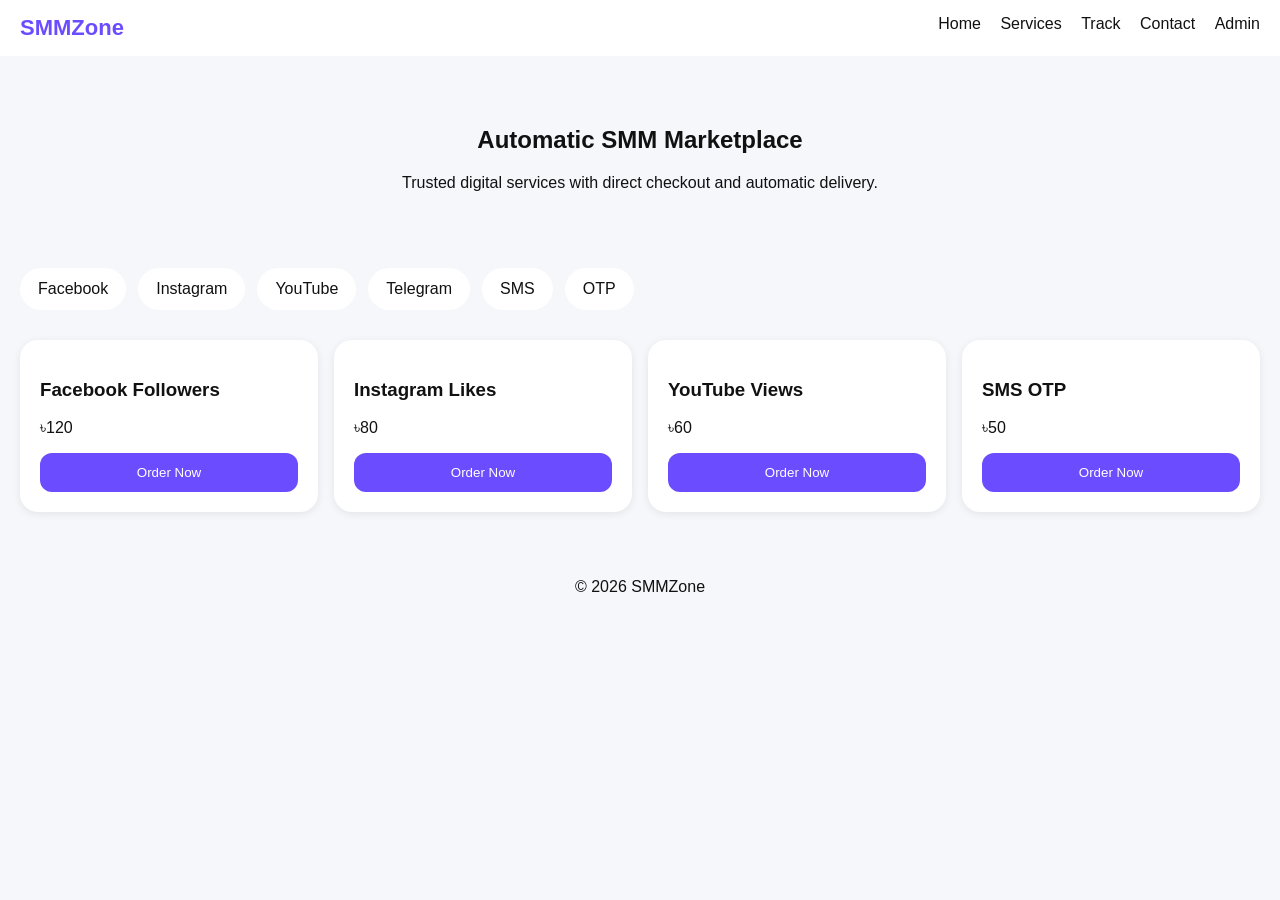
<file: index.html>
<!DOCTYPE html>
<html>
<head>
<meta charset='UTF-8'>
<meta name='viewport' content='width=device-width, initial-scale=1.0'>
<title>SMMZone Pro</title>
<link rel='stylesheet' href='style.css'>
</head>
<body>
<header class='header'>
<div class='logo'>SMMZone</div>
<nav>
<a href='index.html'>Home</a>
<a href='services.html'>Services</a>
<a href='tracking.html'>Track</a>
<a href='contact.html'>Contact</a>
<a href='admin/login.html'>Admin</a>
</nav>
</header>

<section class='hero'>
<h1>Automatic SMM Marketplace</h1>
<p>Trusted digital services with direct checkout and automatic delivery.</p>
</section>

<section class='categories'>
<div class='cat'>Facebook</div>
<div class='cat'>Instagram</div>
<div class='cat'>YouTube</div>
<div class='cat'>Telegram</div>
<div class='cat'>SMS</div>
<div class='cat'>OTP</div>
</section>

<section class='products'>
<div class='card'>
<h3>Facebook Followers</h3>
<p>৳120</p>
<a href='checkout.html'><button>Order Now</button></a>
</div>

<div class='card'>
<h3>Instagram Likes</h3>
<p>৳80</p>
<a href='checkout.html'><button>Order Now</button></a>
</div>

<div class='card'>
<h3>YouTube Views</h3>
<p>৳60</p>
<a href='checkout.html'><button>Order Now</button></a>
</div>

<div class='card'>
<h3>SMS OTP</h3>
<p>৳50</p>
<a href='checkout.html'><button>Order Now</button></a>
</div>
</section>

<footer>
<p>© 2026 SMMZone</p>
</footer>
</body>
</html>
</file>
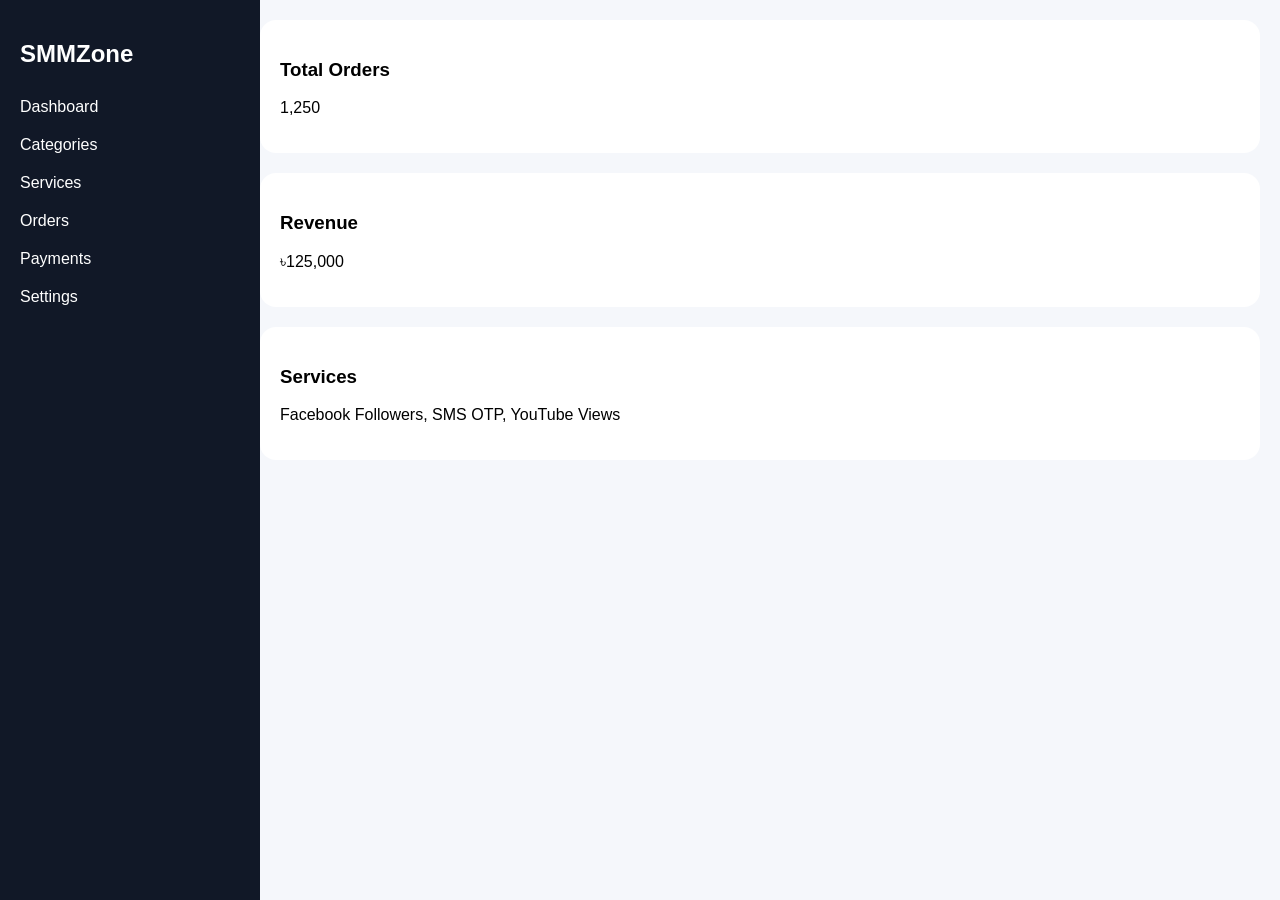
<file: admin.html>
<!DOCTYPE html>
<html>
<head>
<meta charset="UTF-8">
<meta name="viewport" content="width=device-width, initial-scale=1.0">
<title>Admin Panel</title>
<style>
body{margin:0;font-family:Arial;background:#f5f7fb}
.sidebar{width:220px;background:#111827;height:100vh;color:#fff;position:fixed;padding:20px}
.content{margin-left:240px;padding:20px}
.card{background:#fff;padding:20px;border-radius:16px;margin-bottom:20px}
ul{list-style:none;padding:0}
li{padding:10px 0}
@media(max-width:768px){
.sidebar{position:relative;width:auto;height:auto}
.content{margin-left:0}
}
</style>
</head>
<body>
<div class="sidebar">
<h2>SMMZone</h2>
<ul>
<li>Dashboard</li>
<li>Categories</li>
<li>Services</li>
<li>Orders</li>
<li>Payments</li>
<li>Settings</li>
</ul>
</div>

<div class="content">
<div class="card">
<h3>Total Orders</h3>
<p>1,250</p>
</div>

<div class="card">
<h3>Revenue</h3>
<p>৳125,000</p>
</div>

<div class="card">
<h3>Services</h3>
<p>Facebook Followers, SMS OTP, YouTube Views</p>
</div>
</div>
</body>
</html>
</file>
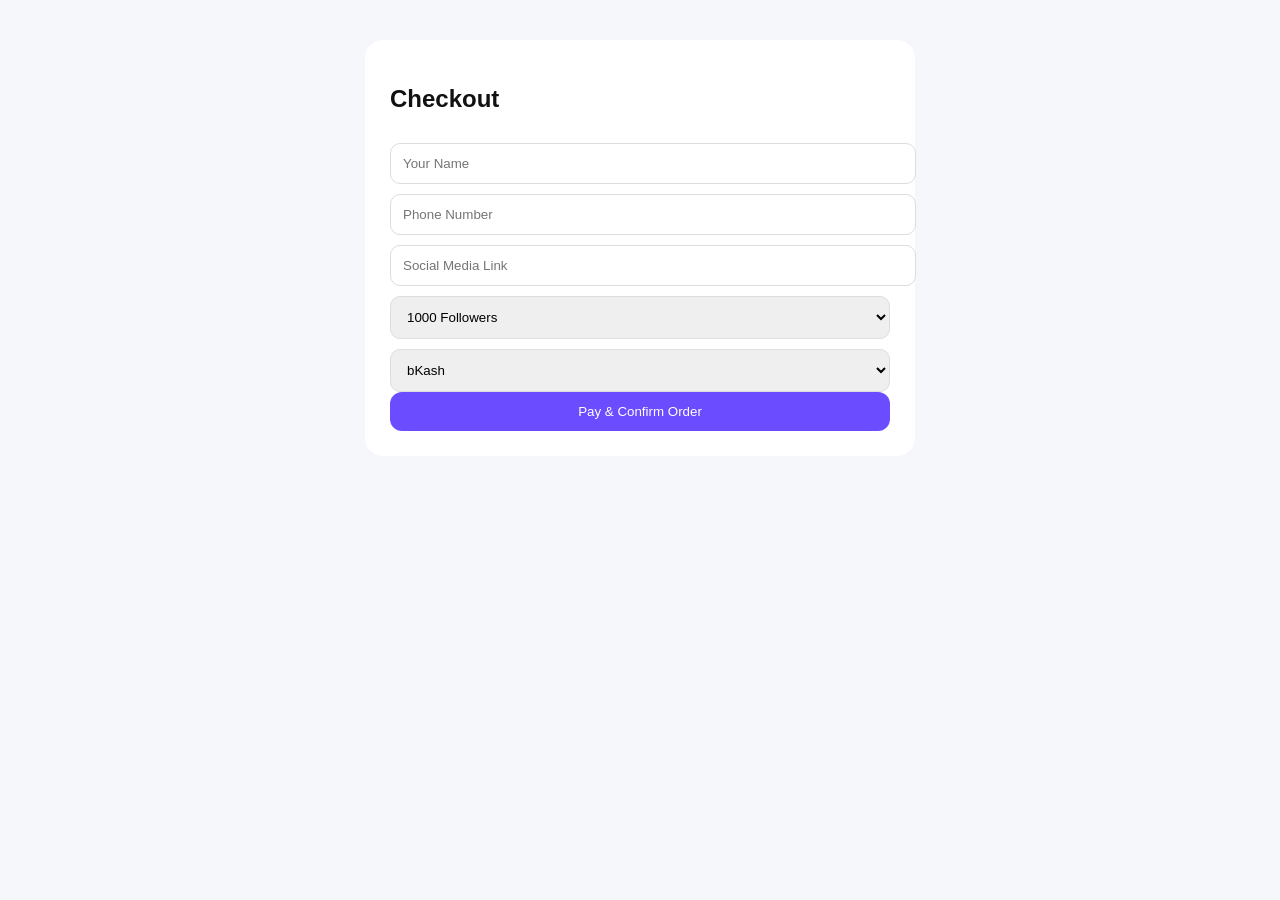
<file: checkout.html>
<!DOCTYPE html>
<html>
<head>
<title>Checkout</title>
<link rel='stylesheet' href='style.css'>
</head>
<body>
<div class='checkout'>
<h2>Checkout</h2>
<input placeholder='Your Name'>
<input placeholder='Phone Number'>
<input placeholder='Social Media Link'>
<select>
<option>1000 Followers</option>
<option>5000 Followers</option>
<option>10000 Followers</option>
</select>
<select>
<option>bKash</option>
<option>Nagad</option>
<option>Rocket</option>
</select>
<button>Pay & Confirm Order</button>
</div>
</body>
</html>
</file>
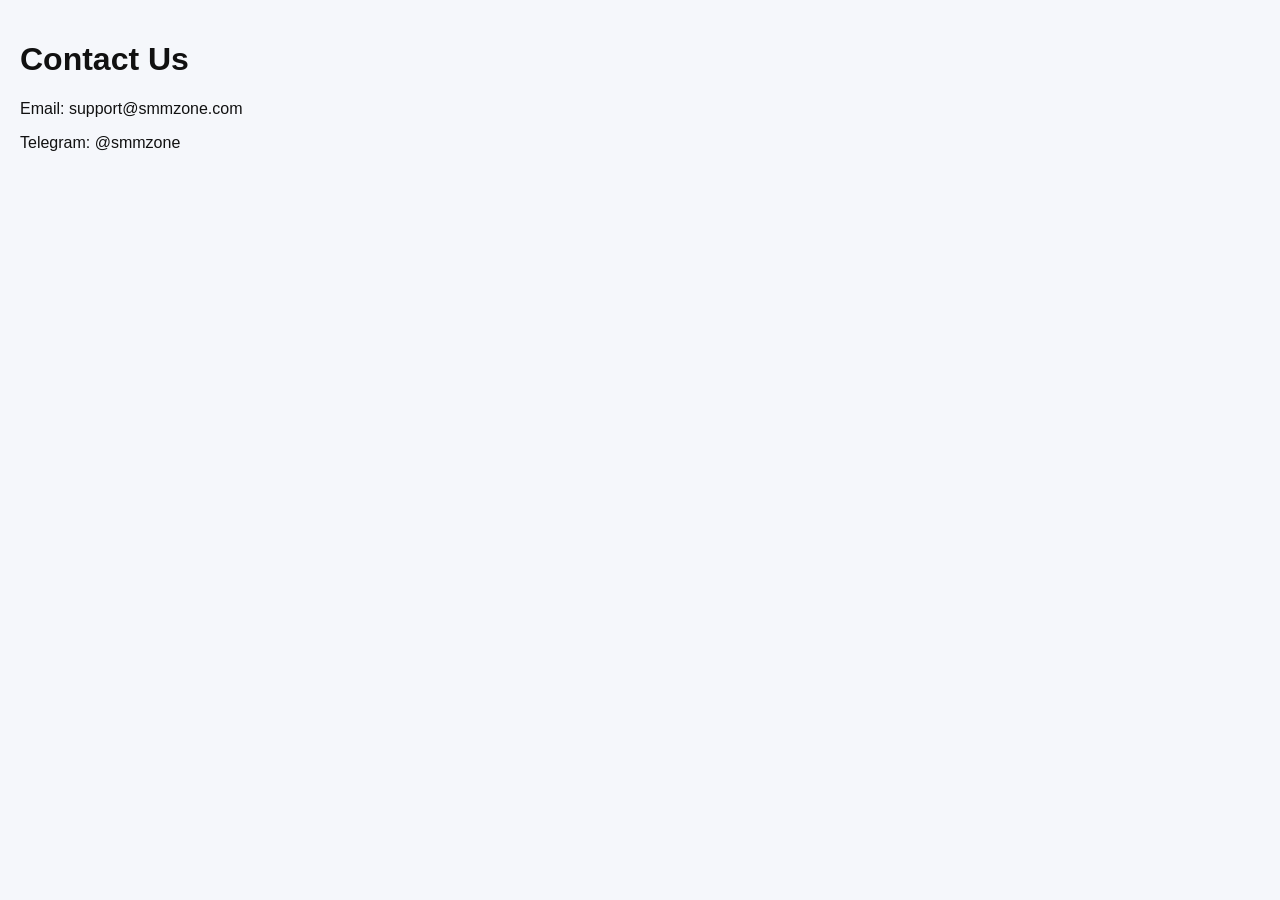
<file: contact.html>
<!DOCTYPE html>
<html>
<head>
<title>Contact</title>
<link rel='stylesheet' href='style.css'>
</head>
<body>
<div class='container'>
<h1>Contact Us</h1>
<p>Email: support@smmzone.com</p>
<p>Telegram: @smmzone</p>
</div>
</body>
</html>
</file>
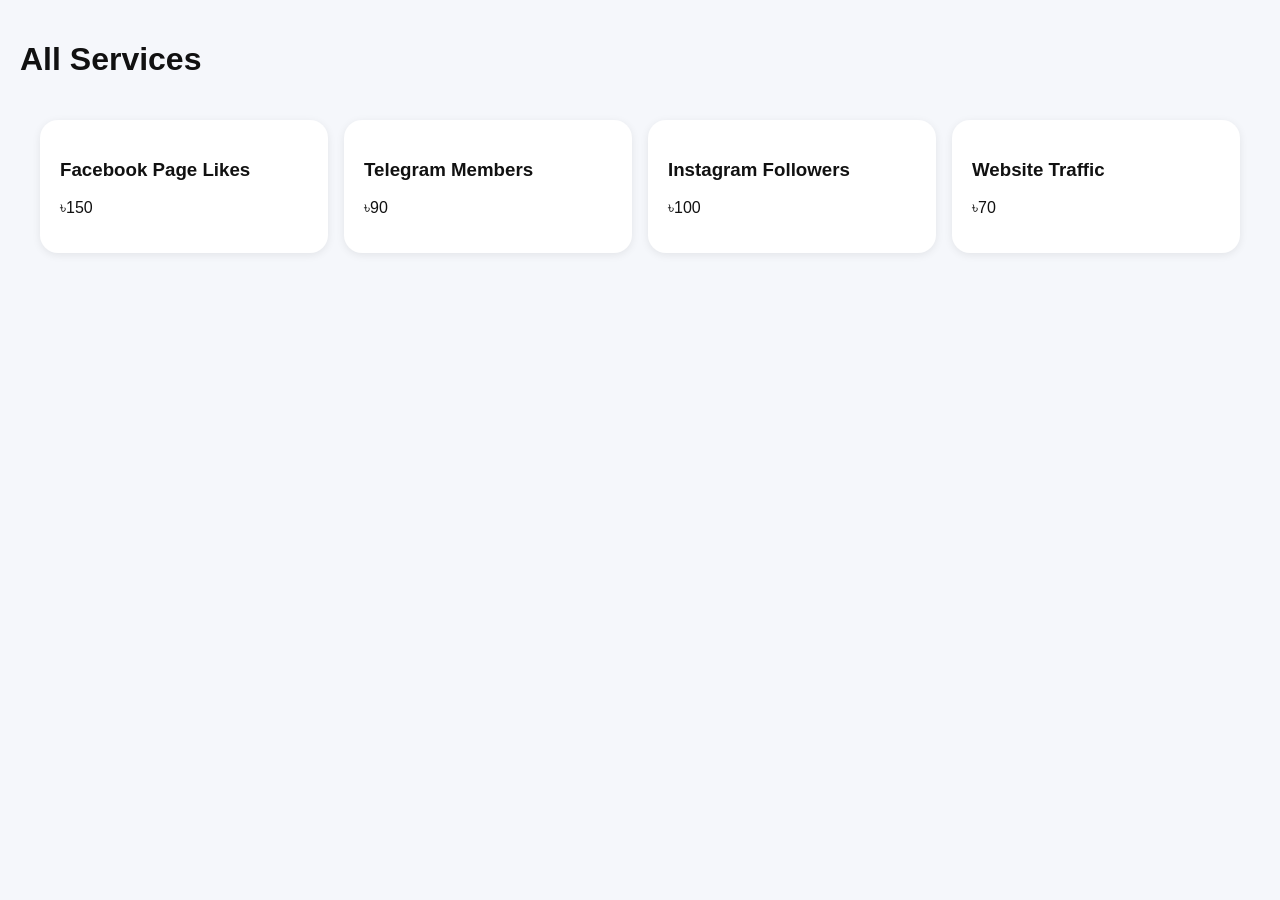
<file: services.html>
<!DOCTYPE html>
<html>
<head>
<title>Services</title>
<link rel='stylesheet' href='style.css'>
</head>
<body>
<div class='container'>
<h1>All Services</h1>
<div class='products'>
<div class='card'><h3>Facebook Page Likes</h3><p>৳150</p></div>
<div class='card'><h3>Telegram Members</h3><p>৳90</p></div>
<div class='card'><h3>Instagram Followers</h3><p>৳100</p></div>
<div class='card'><h3>Website Traffic</h3><p>৳70</p></div>
</div>
</div>
</body>
</html>
</file>
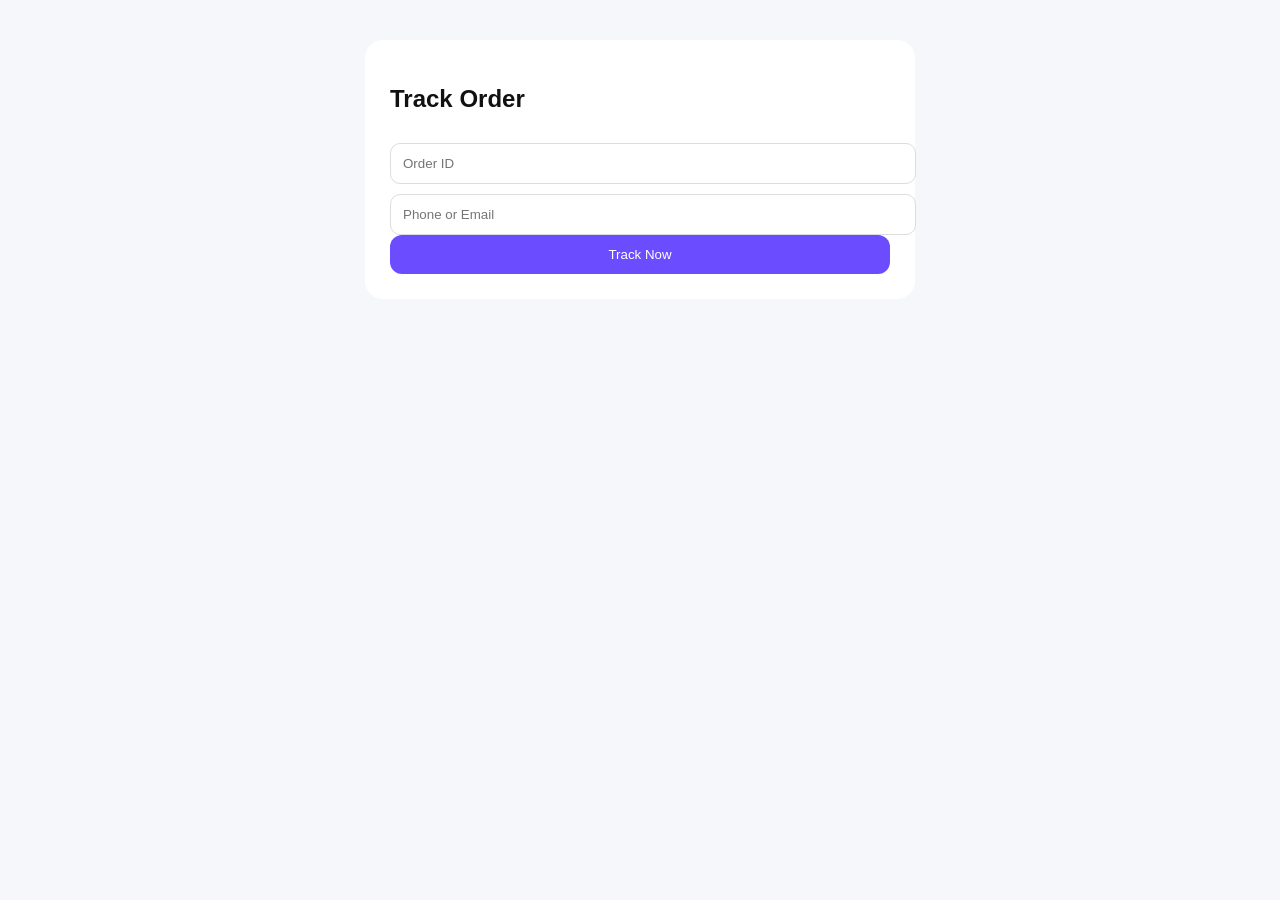
<file: tracking.html>
<!DOCTYPE html>
<html>
<head>
<title>Order Tracking</title>
<link rel='stylesheet' href='style.css'>
</head>
<body>
<div class='checkout'>
<h2>Track Order</h2>
<input placeholder='Order ID'>
<input placeholder='Phone or Email'>
<button>Track Now</button>
</div>
</body>
</html>
</file>
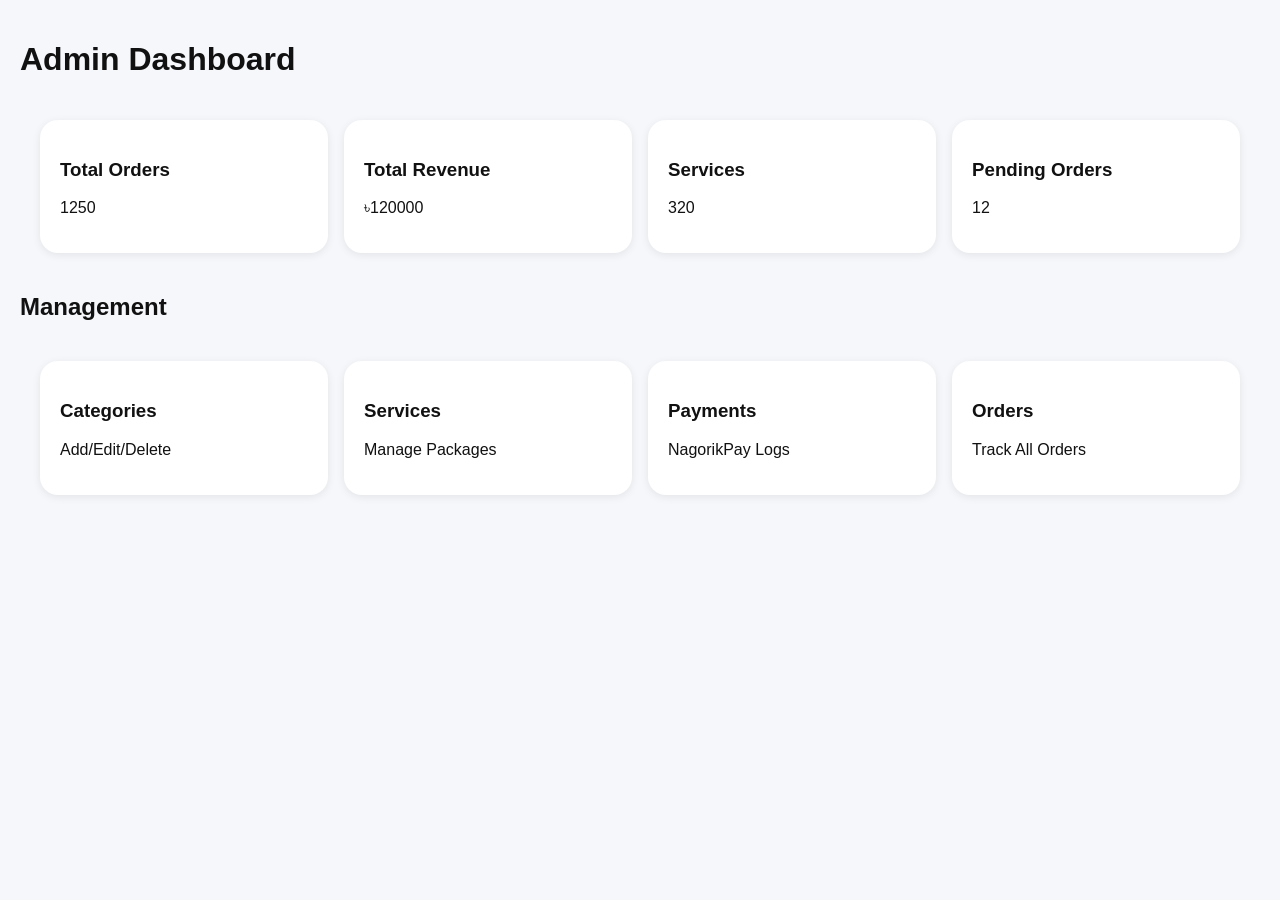
<file: admin/dashboard.html>
<!DOCTYPE html>
<html>
<head>
<title>Admin Dashboard</title>
<link rel='stylesheet' href='../style.css'>
</head>
<body>
<div class='container'>
<h1>Admin Dashboard</h1>

<div class='products'>
<div class='card'>
<h3>Total Orders</h3>
<p>1250</p>
</div>

<div class='card'>
<h3>Total Revenue</h3>
<p>৳120000</p>
</div>

<div class='card'>
<h3>Services</h3>
<p>320</p>
</div>

<div class='card'>
<h3>Pending Orders</h3>
<p>12</p>
</div>
</div>

<h2>Management</h2>

<div class='products'>
<div class='card'>
<h3>Categories</h3>
<p>Add/Edit/Delete</p>
</div>

<div class='card'>
<h3>Services</h3>
<p>Manage Packages</p>
</div>

<div class='card'>
<h3>Payments</h3>
<p>NagorikPay Logs</p>
</div>

<div class='card'>
<h3>Orders</h3>
<p>Track All Orders</p>
</div>
</div>
</div>
</body>
</html>
</file>
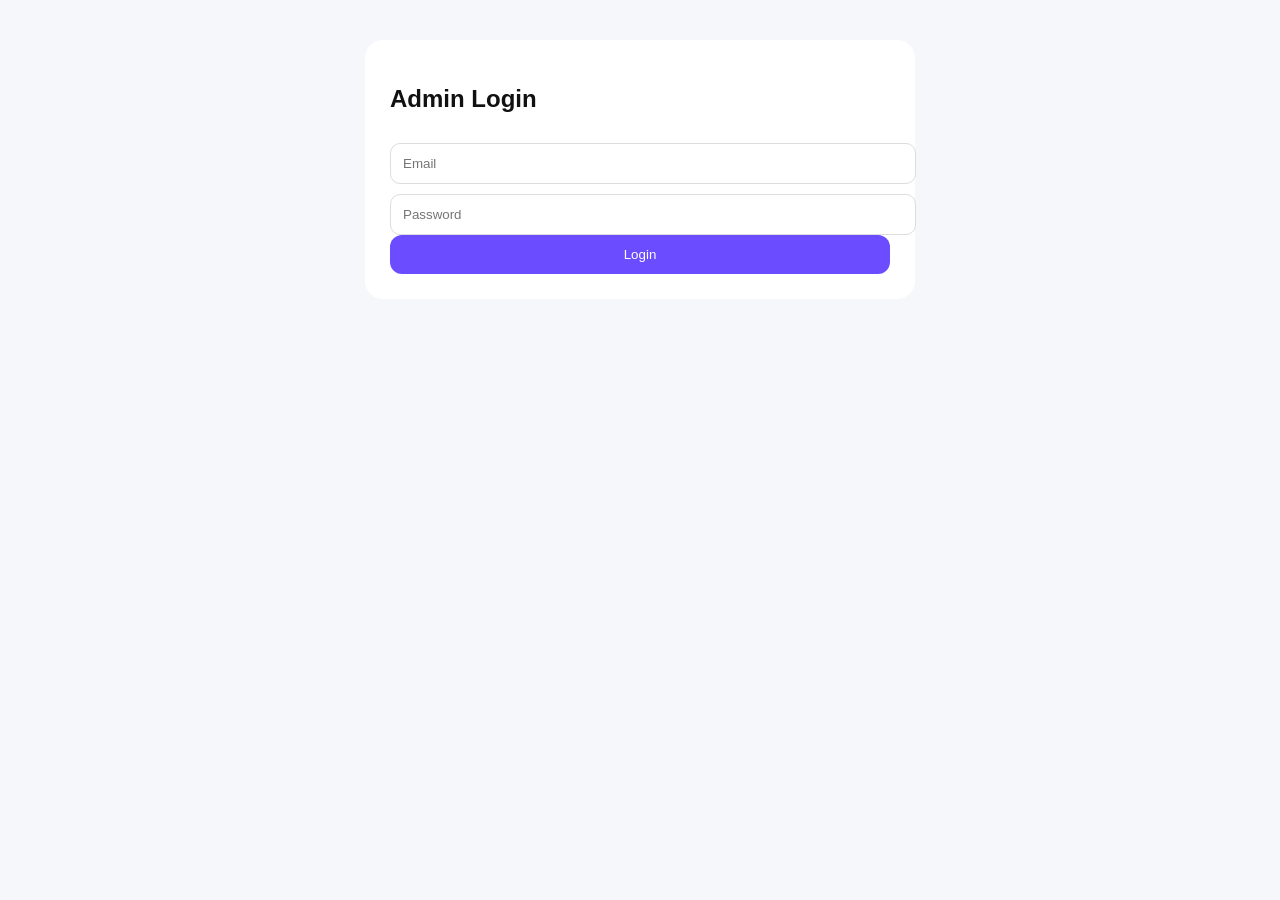
<file: admin/login.html>
<!DOCTYPE html>
<html>
<head>
<title>Admin Login</title>
<link rel='stylesheet' href='../style.css'>
</head>
<body>
<div class='checkout'>
<h2>Admin Login</h2>
<input placeholder='Email'>
<input placeholder='Password' type='password'>
<button onclick="location.href='dashboard.html'">Login</button>
</div>
</body>
</html>
</file>
<file: style.css>
body{
font-family:Arial,sans-serif;
margin:0;
background:#f5f7fb;
color:#111;
}
.header{
display:flex;
justify-content:space-between;
padding:15px 20px;
background:#fff;
position:sticky;
top:0;
}
.logo{
font-size:22px;
font-weight:bold;
color:#6c4cff;
}
nav a{
margin-left:15px;
text-decoration:none;
color:#111;
}
.hero{
padding:50px 20px;
text-align:center;
}
.categories{
display:flex;
gap:12px;
overflow:auto;
padding:10px 20px;
}
.cat{
background:#fff;
padding:12px 18px;
border-radius:25px;
white-space:nowrap;
}
.products{
display:grid;
grid-template-columns:repeat(auto-fit,minmax(180px,1fr));
gap:16px;
padding:20px;
}
.card{
background:#fff;
padding:20px;
border-radius:18px;
box-shadow:0 2px 8px rgba(0,0,0,.08);
}
button{
width:100%;
padding:12px;
border:none;
background:#6c4cff;
color:#fff;
border-radius:12px;
}
.checkout{
max-width:500px;
margin:40px auto;
background:#fff;
padding:25px;
border-radius:18px;
}
input,select{
width:100%;
padding:12px;
margin-top:10px;
border-radius:10px;
border:1px solid #ddd;
}
.container{
padding:20px;
}
footer{
text-align:center;
padding:30px;
}
@media(max-width:768px){
.products{
grid-template-columns:repeat(2,1fr);
}
.header{
flex-direction:column;
gap:10px;
}
}
</file>
